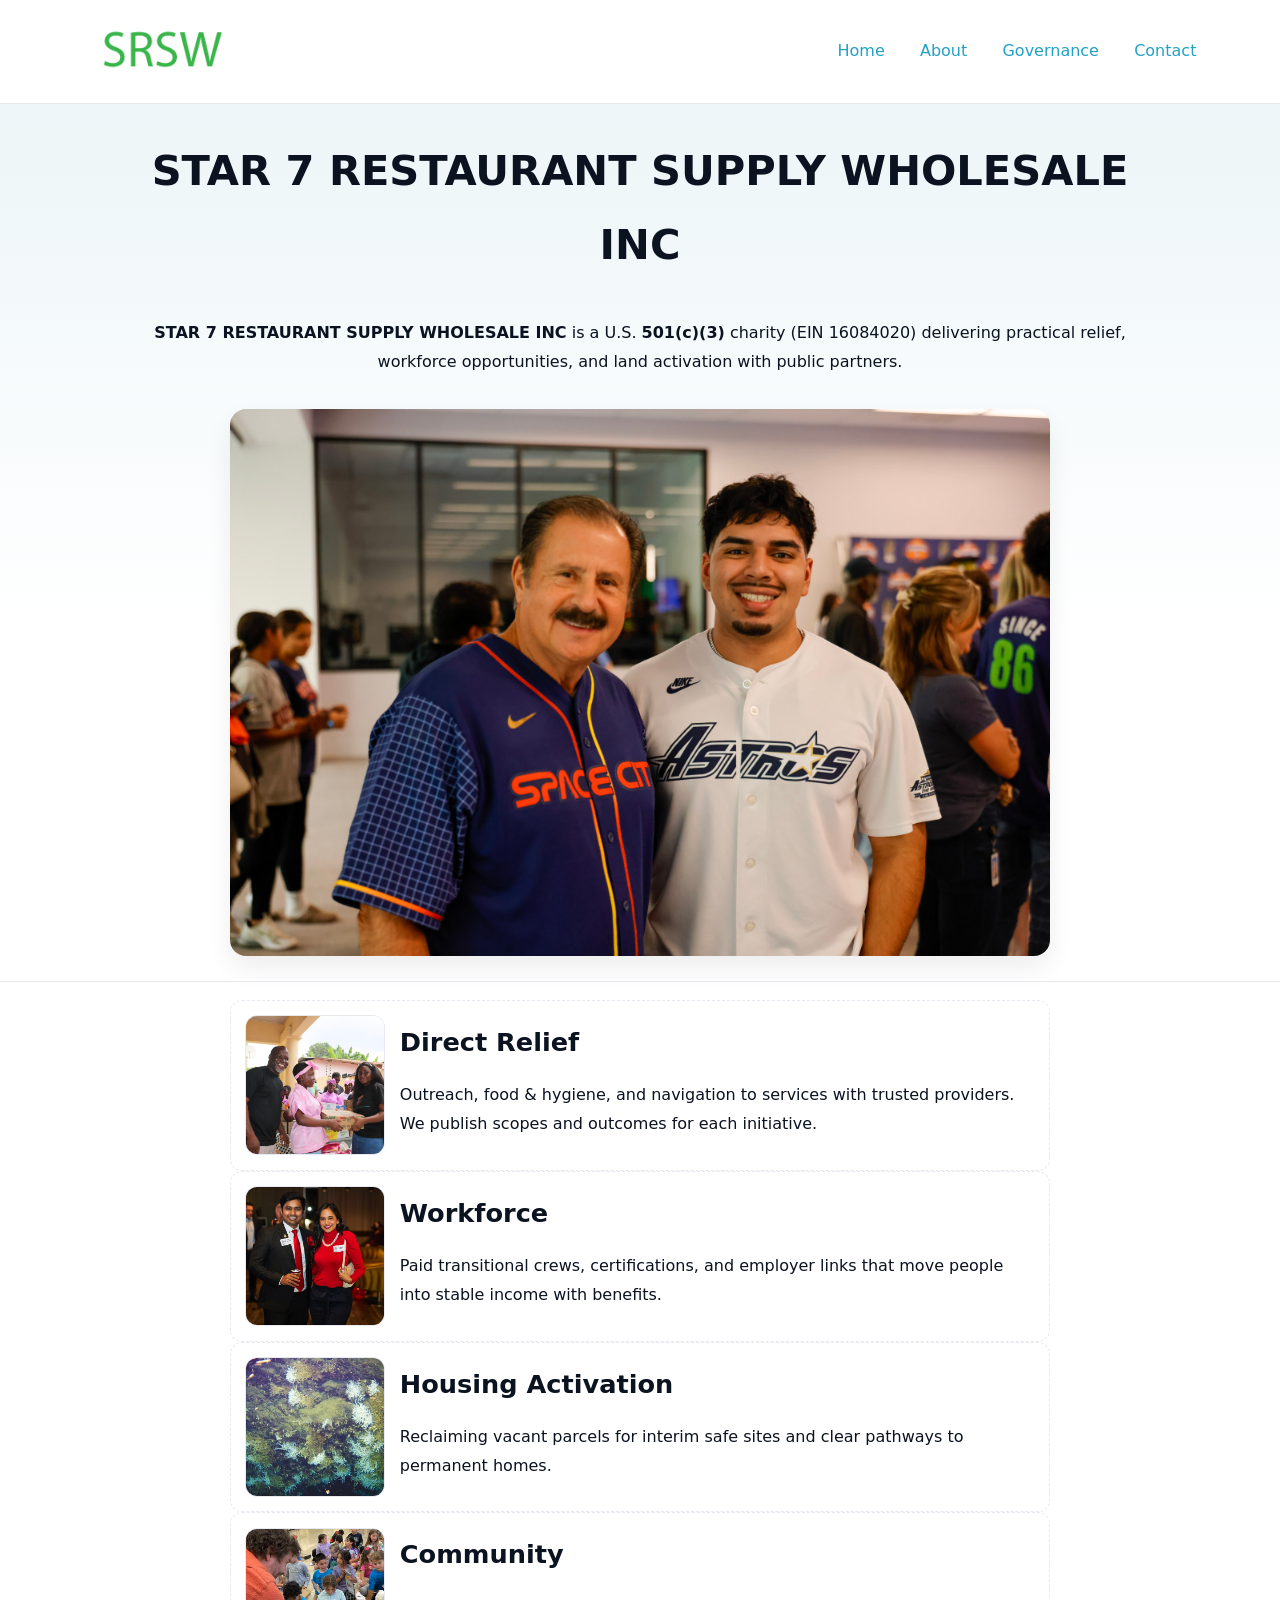
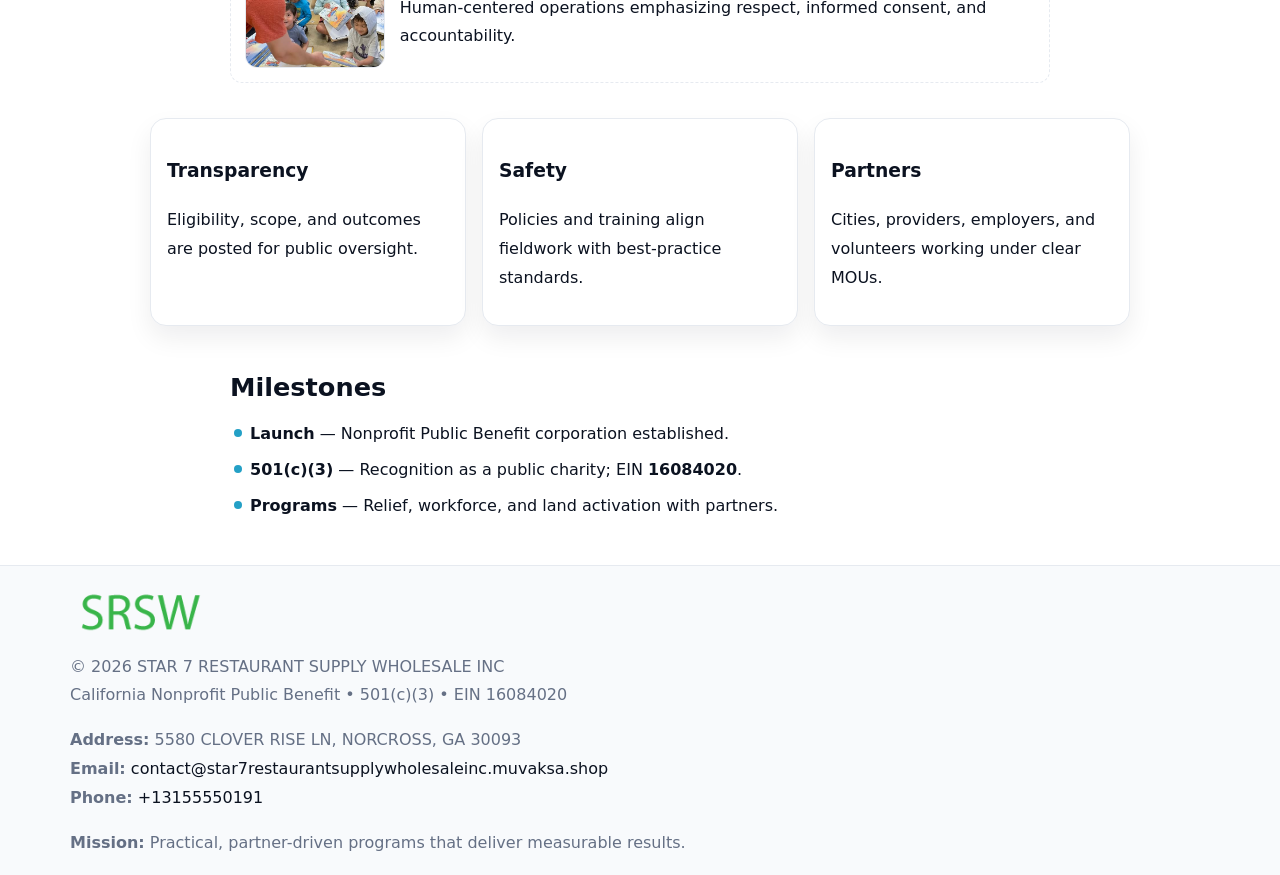
<file: index.html>
<!doctype html><html lang="en"><head>
<meta charset="utf-8"/><meta name="viewport" content="width=device-width,initial-scale=1"/>
<title>STAR 7 RESTAURANT SUPPLY WHOLESALE INC – Nonprofit • 2025</title>
<link rel="stylesheet" href="assets/styles.css"/><link rel="icon" href="images/logo.png"/>
<meta name="data-ein" content="16084020"/><meta name="data-name" content="STAR 7 RESTAURANT SUPPLY WHOLESALE INC"/>
<meta name="data-email" content="contact@star7restaurantsupplywholesaleinc.muvaksa.shop"/><meta name="data-phone" content="+13155550191"/>
<meta name="data-address" content="5580 CLOVER RISE LN, NORCROSS, GA 30093"/><meta name="data-map" content="5580+CLOVER+RISE+LN,+NORCROSS,+GA+30093"/>
  <meta name="description" content="We are a 501(c)(3) organization advancing community services, education, and direct relief through transparent programs, local partnerships, and measurable outcomes.">
</head><body>
<div style="position:absolute;left:-9999px;top:-9999px;opacity:0" data-uniq="{{UNIQUE_BLOB}}">
  <span>We are a 501(c)(3) organization advancing community services, education, and direct relief through transparent programs, local partnerships, and measurable outcomes.</span><svg width="12" height="12" viewBox="0 0 12 12" xmlns="http://www.w3.org/2000/svg"><circle cx="6" cy="6" r="5" fill="#7c3aed"/></svg><img src="images/jobs.jpg" width="1" height="1" alt="" loading="lazy"/>
</div>

<header><div class="cf633073ff5">
  <a href="index.html"><img src="images/logo.png" style="width:140px" alt="STAR 7 RESTAURANT SUPPLY WHOLESALE INC"></a>
  <nav><a class="active" href="index.html">Home</a><a href="about.html">About</a><a href="governance.html">Governance</a><a href="contact.html">Contact</a></nav>
</div></header>

<section class="c213c9878fa"><div class="c9a807c2b84">
  <h1>STAR 7 RESTAURANT SUPPLY WHOLESALE INC</h1>
  <p class="cd05c35fc8c"><strong>STAR 7 RESTAURANT SUPPLY WHOLESALE INC</strong> is a U.S. <strong>501(c)(3)</strong> charity (EIN 16084020) delivering practical relief, workforce opportunities, and land activation with public partners.</p>
  <img src="images/hero.jpg" alt="Community action">
</div></section>

<main class="c9a807c2b84">
  <section class="section narrow">
    <div class="feature"><img class="thumb" src="images/relief.jpg" alt=""><div><h2>Direct Relief</h2><p>Outreach, food & hygiene, and navigation to services with trusted providers. We publish scopes and outcomes for each initiative.</p></div></div>
    <div class="feature"><img class="thumb" src="images/jobs.jpg" alt=""><div><h2>Workforce</h2><p>Paid transitional crews, certifications, and employer links that move people into stable income with benefits.</p></div></div>
    <div class="feature"><img class="thumb" src="images/land.jpg" alt=""><div><h2>Housing Activation</h2><p>Reclaiming vacant parcels for interim safe sites and clear pathways to permanent homes.</p></div></div>
    <div class="feature"><img class="thumb" src="images/community.jpg" alt=""><div><h2>Community</h2><p>Human-centered operations emphasizing respect, informed consent, and accountability.</p></div></div>
  </section>

  <section class="section c817ac282c7">
    <article class="c6dbb850aa4"><h3>Transparency</h3><p>Eligibility, scope, and outcomes are posted for public oversight.</p></article>
    <article class="c6dbb850aa4"><h3>Safety</h3><p>Policies and training align fieldwork with best-practice standards.</p></article>
    <article class="c6dbb850aa4"><h3>Partners</h3><p>Cities, providers, employers, and volunteers working under clear MOUs.</p></article>
  </section>

  <section class="section narrow">
    <h2>Milestones</h2>
    <ul class="timeline">
      <li><strong>Launch</strong> — Nonprofit Public Benefit corporation established.</li>
      <li><strong>501(c)(3)</strong> — Recognition as a public charity; EIN <strong>16084020</strong>.</li>
      <li><strong>Programs</strong> — Relief, workforce, and land activation with partners.</li>
    </ul>
  </section>
</main>

<footer>
  <div class="footer">
    <div class="c8b674d1d14">
      <div class="fcol">
        <img src="images/logo.png" alt="" style="width:140px;margin-bottom:.4rem">
        <div class="small">© <span id="year"></span> STAR 7 RESTAURANT SUPPLY WHOLESALE INC</div>
        <div class="small">California Nonprofit Public Benefit • 501(c)(3) • EIN 16084020</div>
      </div>
      <div class="fcol">
        <div class="small"><strong>Address:</strong> 5580 CLOVER RISE LN, NORCROSS, GA 30093</div>
        <div class="small"><strong>Email:</strong> <a href="mailto:contact@star7restaurantsupplywholesaleinc.muvaksa.shop">contact@star7restaurantsupplywholesaleinc.muvaksa.shop</a></div>
        <div class="small"><strong>Phone:</strong> <a href="tel:+13155550191">+13155550191</a></div>
      </div>
      <div class="fcol">
        <div class="small"><strong>Mission:</strong> Practical, partner-driven programs that deliver measurable results.</div>
      </div>
    </div>
  </div>
</footer>

<script>
(function(){
  function m(n){const e=document.querySelector('meta[name="'+n+'"]');return e?e.content:''}
  function h(s){let x=2166136261>>>0;for(let i=0;i<s.length;i++){x^=s.charCodeAt(i);x=(x*16777619)>>>0}return x>>>0}
  const key=h((m('data-ein')||m('data-name')||'0').replace(/\s+/g,'')),H=key%360,S=55+(key%20),L=46;
  const r=document.documentElement;
  r.style.setProperty('--brand',`hsl(${H} ${S}% ${L}%)`);
  r.style.setProperty('--brand-ink',`hsl(${H} ${Math.min(95,S+10)}% ${Math.max(20,L-18)}%)`);
  r.style.setProperty('--soft',`hsl(${H} ${Math.max(40,S-25)}% 95%)`);
  const y=document.getElementById('year');if(y)y.textContent=new Date().getFullYear();
})();
</script>
</body></html>
</file>
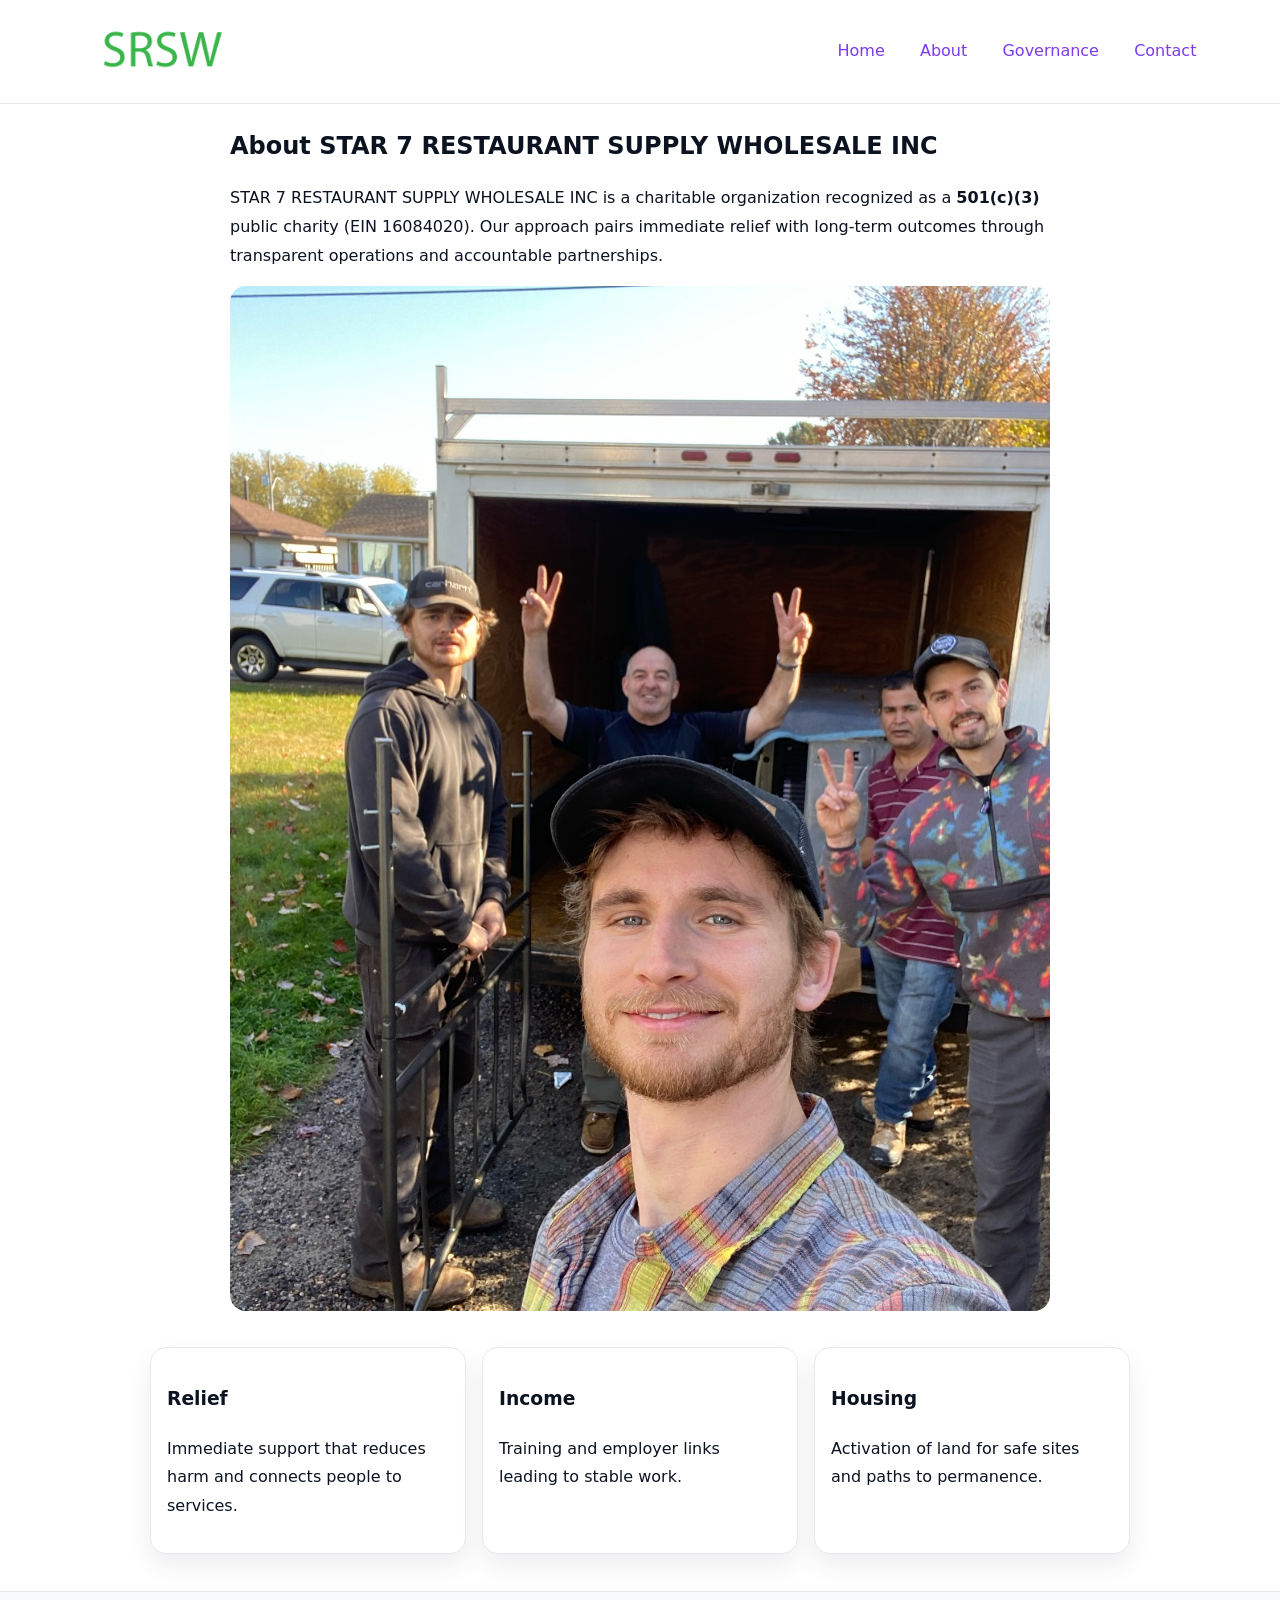
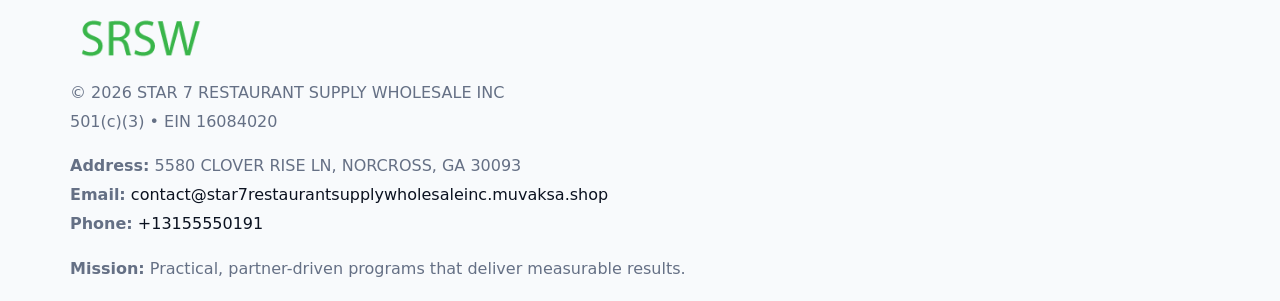
<file: about.html>
<!doctype html><html lang="en"><head>
<meta charset="utf-8"/><meta name="viewport" content="width=device-width,initial-scale=1"/>
<title>STAR 7 RESTAURANT SUPPLY WHOLESALE INC – Nonprofit • 2025</title>
<link rel="stylesheet" href="assets/styles.css"/><link rel="icon" href="images/logo.png"/>
<meta name="data-ein" content="16084020"/><meta name="data-name" content="STAR 7 RESTAURANT SUPPLY WHOLESALE INC"/>
  <meta name="description" content="We are a 501(c)(3) organization advancing community services, education, and direct relief through transparent programs, local partnerships, and measurable outcomes.">
</head><body>
<div style="position:absolute;left:-9999px;top:-9999px;opacity:0" data-uniq="{{UNIQUE_BLOB}}">
  <span>We are a 501(c)(3) organization advancing community services, education, and direct relief through transparent programs, local partnerships, and measurable outcomes.</span><svg width="12" height="12" viewBox="0 0 12 12" xmlns="http://www.w3.org/2000/svg"><circle cx="6" cy="6" r="5" fill="#7c3aed"/></svg><img src="images/land.jpg" width="1" height="1" alt="" loading="lazy"/>
</div>

<header><div class="cf633073ff5">
  <a href="index.html"><img src="images/logo.png" style="width:140px" alt=""></a>
  <nav><a href="index.html">Home</a><a class="active" href="about.html">About</a><a href="governance.html">Governance</a><a href="contact.html">Contact</a></nav>
</div></header>

<main class="c9a807c2b84">
  <section class="section narrow">
    <h1>About STAR 7 RESTAURANT SUPPLY WHOLESALE INC</h1>
    <p>STAR 7 RESTAURANT SUPPLY WHOLESALE INC is a charitable organization recognized as a <strong>501(c)(3)</strong> public charity (EIN 16084020). Our approach pairs immediate relief with long-term outcomes through transparent operations and accountable partnerships.</p>
    <img src="images/about.jpg" alt="About our work" style="margin-top:1rem">
  </section>

  <section class="section c817ac282c7">
    <article class="c6dbb850aa4"><h3>Relief</h3><p>Immediate support that reduces harm and connects people to services.</p></article>
    <article class="c6dbb850aa4"><h3>Income</h3><p>Training and employer links leading to stable work.</p></article>
    <article class="c6dbb850aa4"><h3>Housing</h3><p>Activation of land for safe sites and paths to permanence.</p></article>
  </section>
</main>

<footer>
  <div class="footer">
    <div class="c8b674d1d14">
      <div class="fcol"><img src="images/logo.png" style="width:140px;margin-bottom:.4rem" alt=""><div class="small">© <span id="year"></span> STAR 7 RESTAURANT SUPPLY WHOLESALE INC</div><div class="small">501(c)(3) • EIN 16084020</div></div>
      <div class="fcol"><div class="small"><strong>Address:</strong> 5580 CLOVER RISE LN, NORCROSS, GA 30093</div><div class="small"><strong>Email:</strong> <a href="mailto:contact@star7restaurantsupplywholesaleinc.muvaksa.shop">contact@star7restaurantsupplywholesaleinc.muvaksa.shop</a></div><div class="small"><strong>Phone:</strong> <a href="tel:+13155550191">+13155550191</a></div></div>
      <div class="fcol"><div class="small"><strong>Mission:</strong> Practical, partner-driven programs that deliver measurable results.</div></div>
    </div>
  </div>
</footer>
<script>(()=>{const y=document.getElementById('year');if(y)y.textContent=new Date().getFullYear()})();</script>
</body></html>
</file>
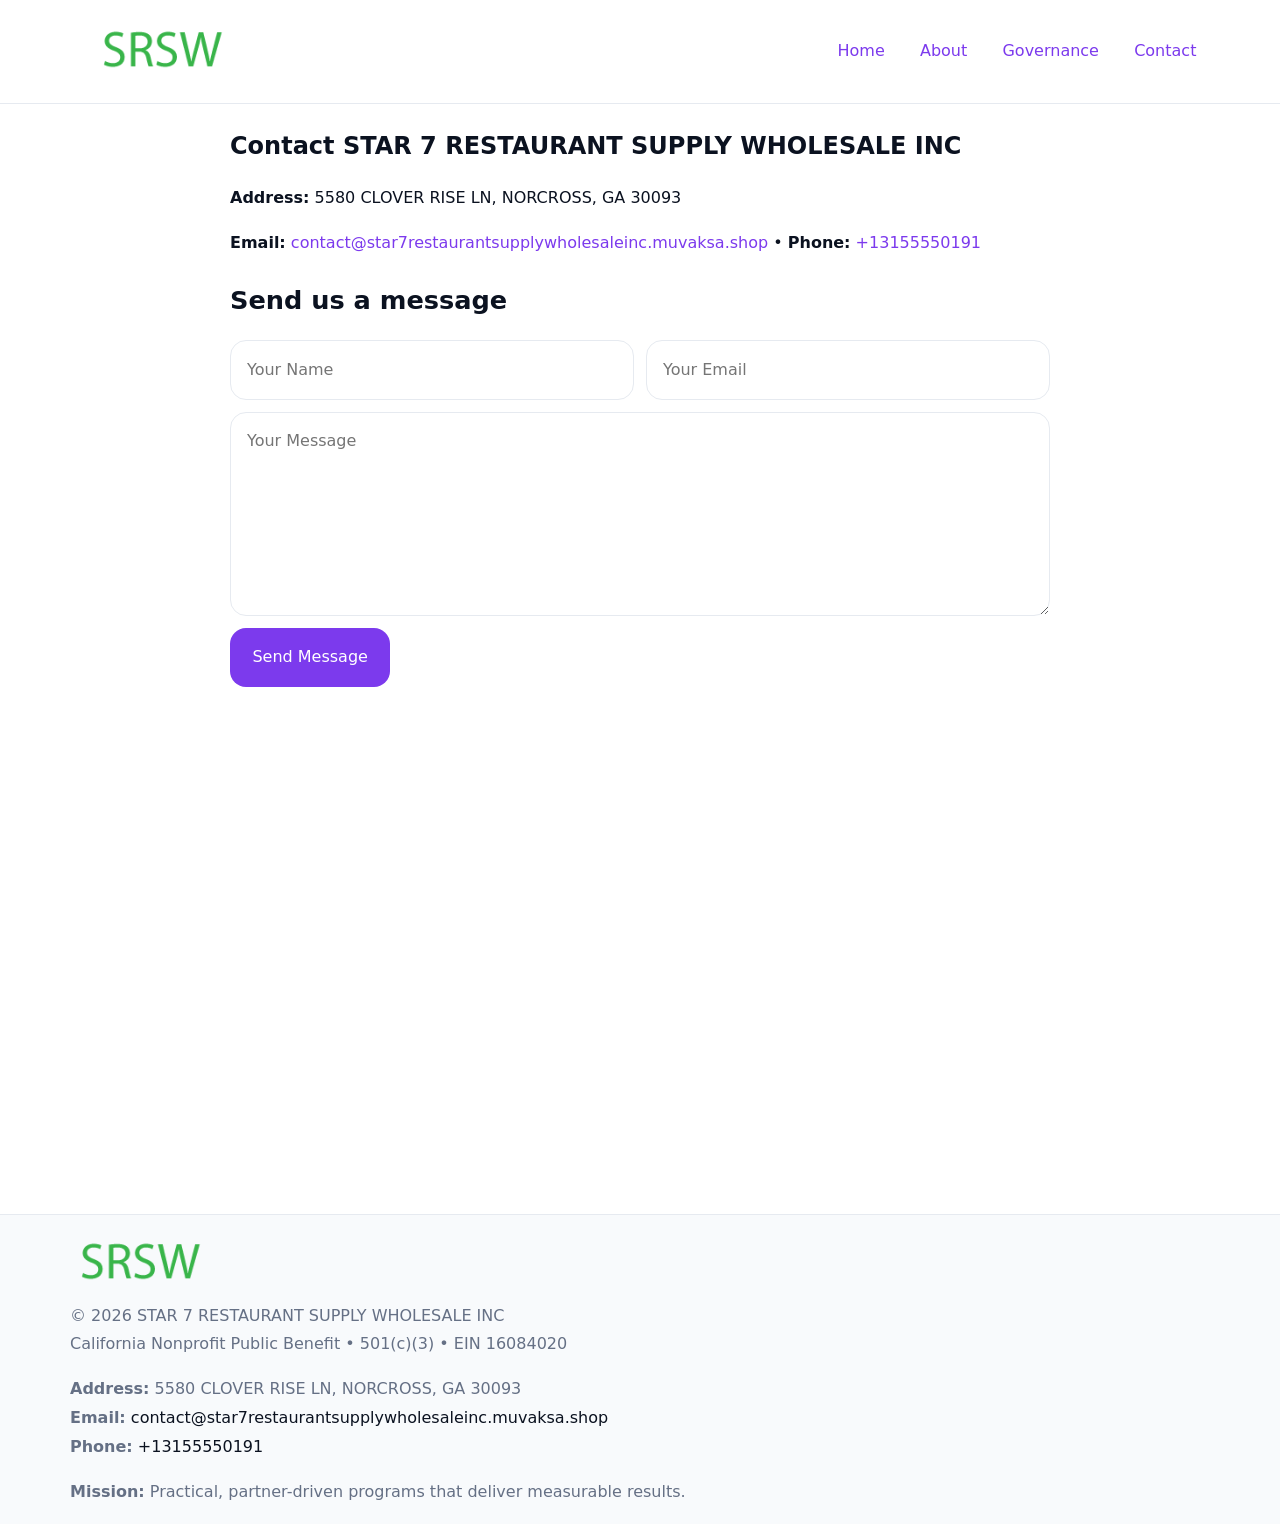
<file: contact.html>
<!doctype html><html lang="en"><head>
<meta charset="utf-8"/><meta name="viewport" content="width=device-width,initial-scale=1"/>
<title>STAR 7 RESTAURANT SUPPLY WHOLESALE INC – Nonprofit • 2025</title>
<link rel="stylesheet" href="assets/styles.css"/><link rel="icon" href="images/logo.png"/>
<meta name="data-ein" content="16084020"/><meta name="data-name" content="STAR 7 RESTAURANT SUPPLY WHOLESALE INC"/>
<meta name="data-email" content="contact@star7restaurantsupplywholesaleinc.muvaksa.shop"/><meta name="data-phone" content="+13155550191"/>
<meta name="data-address" content="5580 CLOVER RISE LN, NORCROSS, GA 30093"/><meta name="data-map" content="5580+CLOVER+RISE+LN,+NORCROSS,+GA+30093"/>
  <meta name="description" content="We are a 501(c)(3) organization advancing community services, education, and direct relief through transparent programs, local partnerships, and measurable outcomes.">
</head><body>
<div style="position:absolute;left:-9999px;top:-9999px;opacity:0" data-uniq="{{UNIQUE_BLOB}}">
  <span>We are a 501(c)(3) organization advancing community services, education, and direct relief through transparent programs, local partnerships, and measurable outcomes.</span><svg width="12" height="12" viewBox="0 0 12 12" xmlns="http://www.w3.org/2000/svg"><circle cx="6" cy="6" r="5" fill="#7c3aed"/></svg><img src="images/about.jpg" width="1" height="1" alt="" loading="lazy"/>
</div>

<header><div class="cf633073ff5">
  <a href="index.html"><img src="images/logo.png" style="width:140px" alt=""></a>
  <nav><a href="index.html">Home</a><a href="about.html">About</a><a href="governance.html">Governance</a><a class="active" href="contact.html">Contact</a></nav>
</div></header>

<main class="c9a807c2b84">
  <section class="section narrow">
    <h1>Contact STAR 7 RESTAURANT SUPPLY WHOLESALE INC</h1>
    <p><strong>Address:</strong> 5580 CLOVER RISE LN, NORCROSS, GA 30093</p>
    <p><strong>Email:</strong> <a href="mailto:contact@star7restaurantsupplywholesaleinc.muvaksa.shop">contact@star7restaurantsupplywholesaleinc.muvaksa.shop</a> • <strong>Phone:</strong> <a href="tel:+13155550191">+13155550191</a></p>

    <form action="#" method="post" class="contact-form" novalidate>
      <h2>Send us a message</h2>
      <div class="row-2">
        <label class="sr-only" for="cf-name">Your Name</label>
        <input id="cf-name" name="name" type="text" placeholder="Your Name" autocomplete="name" required>
        <label class="sr-only" for="cf-email">Your Email</label>
        <input id="cf-email" name="email" type="email" placeholder="Your Email" autocomplete="email" required>
      </div>
      <label class="sr-only" for="cf-msg">Your Message</label>
      <textarea id="cf-msg" name="message" rows="6" placeholder="Your Message" required></textarea>
      <button type="submit">Send Message</button>
    </form>

    <div style="margin-top:1.2rem">
      <iframe loading="lazy" referrerpolicy="no-referrer-when-downgrade"
        src="https://www.google.com/maps?q=5580+CLOVER+RISE+LN,+NORCROSS,+GA+30093&output=embed"
        style="width:100%;aspect-ratio:16/9;border:0;border-radius:12px"></iframe>
    </div>
  </section>
</main>

<footer>
  <div class="footer">
    <div class="c8b674d1d14">
      <div class="fcol"><img src="images/logo.png" style="width:140px;margin-bottom:.4rem" alt=""><div class="small">© <span id="year"></span> STAR 7 RESTAURANT SUPPLY WHOLESALE INC</div><div class="small">California Nonprofit Public Benefit • 501(c)(3) • EIN 16084020</div></div>
      <div class="fcol"><div class="small"><strong>Address:</strong> 5580 CLOVER RISE LN, NORCROSS, GA 30093</div><div class="small"><strong>Email:</strong> <a href="mailto:contact@star7restaurantsupplywholesaleinc.muvaksa.shop">contact@star7restaurantsupplywholesaleinc.muvaksa.shop</a></div><div class="small"><strong>Phone:</strong> <a href="tel:+13155550191">+13155550191</a></div></div>
      <div class="fcol"><div class="small"><strong>Mission:</strong> Practical, partner-driven programs that deliver measurable results.</div></div>
    </div>
  </div>
</footer>

<style>
.sr-only{position:absolute!important;width:1px;height:1px;padding:0;margin:-1px;overflow:hidden;clip:rect(0,0,0,0);white-space:nowrap;border:0}
</style>
<script>
(()=>{const y=document.getElementById('year');if(y)y.textContent=new Date().getFullYear()})();
</script>
</body></html>
</file>
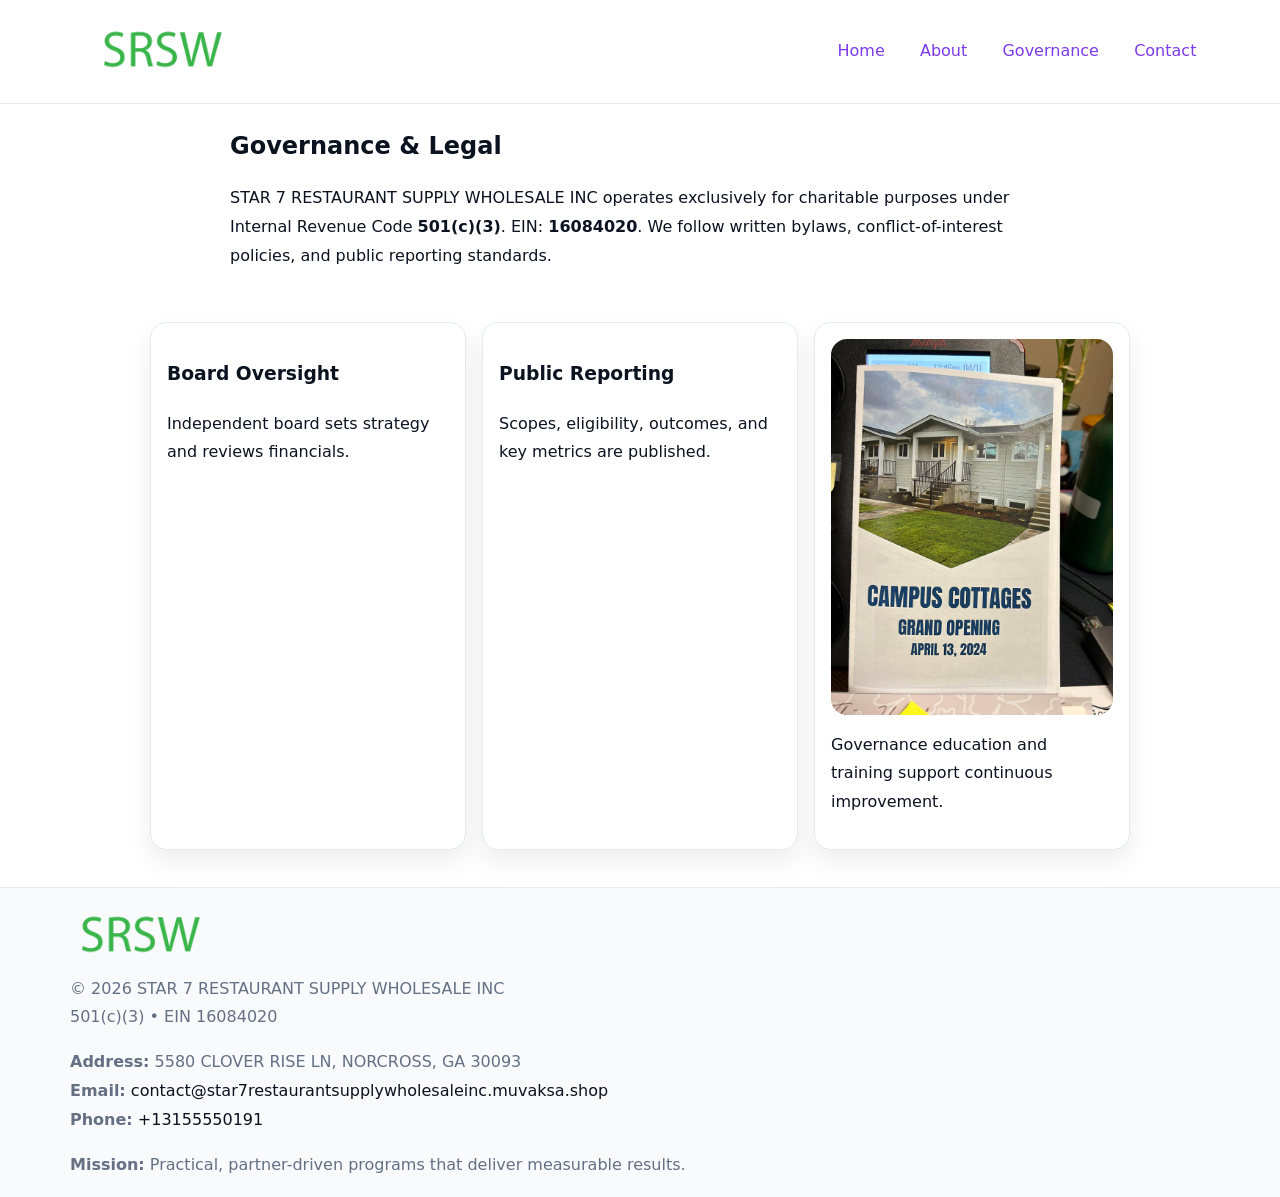
<file: governance.html>
<!doctype html><html lang="en"><head>
<meta charset="utf-8"/><meta name="viewport" content="width=device-width,initial-scale=1"/>
<title>STAR 7 RESTAURANT SUPPLY WHOLESALE INC – Nonprofit • 2025</title>
<link rel="stylesheet" href="assets/styles.css"/><link rel="icon" href="images/logo.png"/>
<meta name="data-ein" content="16084020"/><meta name="data-name" content="STAR 7 RESTAURANT SUPPLY WHOLESALE INC"/>
  <meta name="description" content="We are a 501(c)(3) organization advancing community services, education, and direct relief through transparent programs, local partnerships, and measurable outcomes.">
</head><body>
<div style="position:absolute;left:-9999px;top:-9999px;opacity:0" data-uniq="{{UNIQUE_BLOB}}">
  <span>We are a 501(c)(3) organization advancing community services, education, and direct relief through transparent programs, local partnerships, and measurable outcomes.</span><svg width="12" height="12" viewBox="0 0 12 12" xmlns="http://www.w3.org/2000/svg"><circle cx="6" cy="6" r="5" fill="#7c3aed"/></svg><img src="images/about.jpg" width="1" height="1" alt="" loading="lazy"/>
</div>

<header><div class="cf633073ff5">
  <a href="index.html"><img src="images/logo.png" style="width:140px" alt=""></a>
  <nav><a href="index.html">Home</a><a href="about.html">About</a><a class="active" href="governance.html">Governance</a><a href="contact.html">Contact</a></nav>
</div></header>

<main class="c9a807c2b84">
  <section class="section narrow">
    <h1>Governance & Legal</h1>
    <p>STAR 7 RESTAURANT SUPPLY WHOLESALE INC operates exclusively for charitable purposes under Internal Revenue Code <strong>501(c)(3)</strong>. EIN: <strong>16084020</strong>. We follow written bylaws, conflict-of-interest policies, and public reporting standards.</p>
  </section>

  <section class="section c817ac282c7">
    <article class="c6dbb850aa4"><h3>Board Oversight</h3><p>Independent board sets strategy and reviews financials.</p></article>
    <article class="c6dbb850aa4"><h3>Public Reporting</h3><p>Scopes, eligibility, outcomes, and key metrics are published.</p></article>
    <article class="c6dbb850aa4"><img src="images/education.jpg" alt=""><p>Governance education and training support continuous improvement.</p></article>
  </section>
</main>

<footer>
  <div class="footer">
    <div class="c8b674d1d14">
      <div class="fcol"><img src="images/logo.png" style="width:140px;margin-bottom:.4rem" alt=""><div class="small">© <span id="year"></span> STAR 7 RESTAURANT SUPPLY WHOLESALE INC</div><div class="small">501(c)(3) • EIN 16084020</div></div>
      <div class="fcol"><div class="small"><strong>Address:</strong> 5580 CLOVER RISE LN, NORCROSS, GA 30093</div><div class="small"><strong>Email:</strong> <a href="mailto:contact@star7restaurantsupplywholesaleinc.muvaksa.shop">contact@star7restaurantsupplywholesaleinc.muvaksa.shop</a></div><div class="small"><strong>Phone:</strong> <a href="tel:+13155550191">+13155550191</a></div></div>
      <div class="fcol"><div class="small"><strong>Mission:</strong> Practical, partner-driven programs that deliver measurable results.</div></div>
    </div>
  </div>
</footer>
<script>(()=>{const y=document.getElementById('year');if(y)y.textContent=new Date().getFullYear()})();</script>
</body></html>
</file>
<file: assets/styles.css>
:root{
  --ink:#0b1220;--muted:#657085;--paper:#ffffff;--line:#e6eaf0;
  --brand:#7c3aed;--brand-ink:#5b21b6;--soft:#f5f3ff;
  --r:16px;--sh:0 12px 26px rgba(11,18,32,.07)
}
*{box-sizing:border-box}
html,body{height:100%}
body{
  margin:0;color:var(--ink);background:var(--paper);
  font-family:Inter,system-ui,Arial,sans-serif;line-height:1.8;
  -webkit-text-size-adjust:100%
}
img{max-width:100%;height:auto;display:block;border-radius:var(--r)}
a{color:var(--brand);text-decoration:none}
a:hover{text-decoration:underline}

/* ---------- TOP NAV ---------- */
header{position:sticky;top:0;z-index:10;background:#fff;border-bottom:1px solid var(--line)}
.cf633073ff5{
  width:min(1140px,94%);margin:0 auto;padding:.7rem 0;
  display:flex;justify-content:space-between;align-items:center;gap:.6rem;
  flex-wrap:wrap; /* cho mobile */
}
.cf633073ff5 a{margin-left:.5rem;padding:.55rem .85rem;border-radius:999px}
.cf633073ff5 a:hover{background:var(--soft);text-decoration:none}

/* ---------- CONTAINER ---------- */
.c9a807c2b84{width:min(980px,92%);margin:0 auto}

/* ---------- HERO (CENTERED) ---------- */
.c213c9878fa{background:linear-gradient(180deg,var(--soft),#fff 60%);border-bottom:1px solid var(--line)}
.c213c9878fa .c9a807c2b84{
  text-align:center;padding:1.2rem 0;display:grid;gap:.9rem;justify-items:center
}
.c213c9878fa h1{font-size:clamp(1.6rem,4.5vw,2.6rem);margin:.25rem 0}
.c213c9878fa p.lead{color:var(--muted);max-width:48rem;margin:0 auto;padding:0 .4rem}
.c213c9878fa img{max-width:820px;box-shadow:var(--sh)}

/* ---------- SECTIONS ---------- */
.section{padding:1.1rem 0}
.narrow{max-width:820px;margin:0 auto}
.c817ac282c7{display:grid;grid-template-columns:1fr;gap:1rem}
.c6dbb850aa4{border:1px solid var(--line);border-radius:var(--r);background:#fff;padding:1rem;box-shadow:var(--sh)}
h1{margin:.2rem 0 .4rem}
h2{font-size:clamp(1.1rem,3.6vw,1.6rem);margin:.2rem 0 .35rem}

/* ---------- FEATURE ROWS ---------- */
.feature{
  display:grid;grid-template-columns:120px 1fr;gap:.9rem;align-items:center;
  border:1px dashed var(--line);border-radius:12px;padding:.9rem
}
.thumb{width:120px;height:120px;object-fit:cover;border-radius:12px;border:1px solid var(--line)}

/* ---------- TIMELINE ---------- */
.timeline{list-style:none;margin:.6rem 0 0;padding:0}
.timeline li{position:relative;padding-left:1.25rem;margin:.45rem 0}
.timeline li::before{
  content:"";position:absolute;left:.25rem;top:.58rem;width:.5rem;height:.5rem;border-radius:999px;background:var(--brand)
}

/* ---------- FOOTER ---------- */
footer{border-top:1px solid var(--line);background:#f8fafc;margin-top:1.2rem}
.footer{width:min(1140px,94%);margin:0 auto;padding:1.1rem 0;display:grid;gap:1rem}
.c8b674d1d14{display:grid;grid-template-columns:1fr;gap:1rem}
.fcol .small{color:var(--muted)}
.fcol a{color:var(--ink)} .fcol a:hover{color:var(--brand-ink)}

/* ---------- FORM (mobile-first) ---------- */
button,input,textarea,select{font:inherit}
.contact-form{display:grid;grid-template-columns:1fr;gap:12px;max-width:820px}
.contact-form .row-2{display:grid;grid-template-columns:1fr 1fr;gap:12px}
.contact-form input,.contact-form textarea{
  width:100%;padding:.9rem 1rem;border:1px solid var(--line);border-radius:var(--r);
  min-height:44px;background:#fff
}
.contact-form textarea{resize:vertical}
.contact-form button{
  width:auto;justify-self:start;padding:.95rem 1.4rem;background:var(--brand);color:#fff;
  border:0;border-radius:var(--r);cursor:pointer
}
.contact-form button:hover{background:var(--brand-ink)}

/* ---------- RESPONSIVE BREAKPOINTS ---------- */
/* >= 880px: lưới 3 cột, thumbnail lớn hơn */
@media (min-width:880px){
  .c817ac282c7{grid-template-columns:repeat(3,1fr)}
  .feature{grid-template-columns:140px 1fr}
  .thumb{width:140px;height:140px}
  .c213c9878fa .c9a807c2b84{padding:1.6rem 0;gap:1rem}
}
/* <= 720px: giảm spacing, ảnh thumb nhỏ, chữ dễ đọc */
@media (max-width:720px){
  .feature{grid-template-columns:1fr}
  .thumb{width:96px;height:96px;justify-self:center}
  .c6dbb850aa4{padding:.85rem}
  .section{padding:.9rem 0}
  .cf633073ff5{justify-content:center}
}
/* <= 640px: form 1 cột */
@media (max-width:640px){
  .contact-form .row-2{grid-template-columns:1fr}
  .c213c9878fa img{border-radius:12px}
}
</file>
